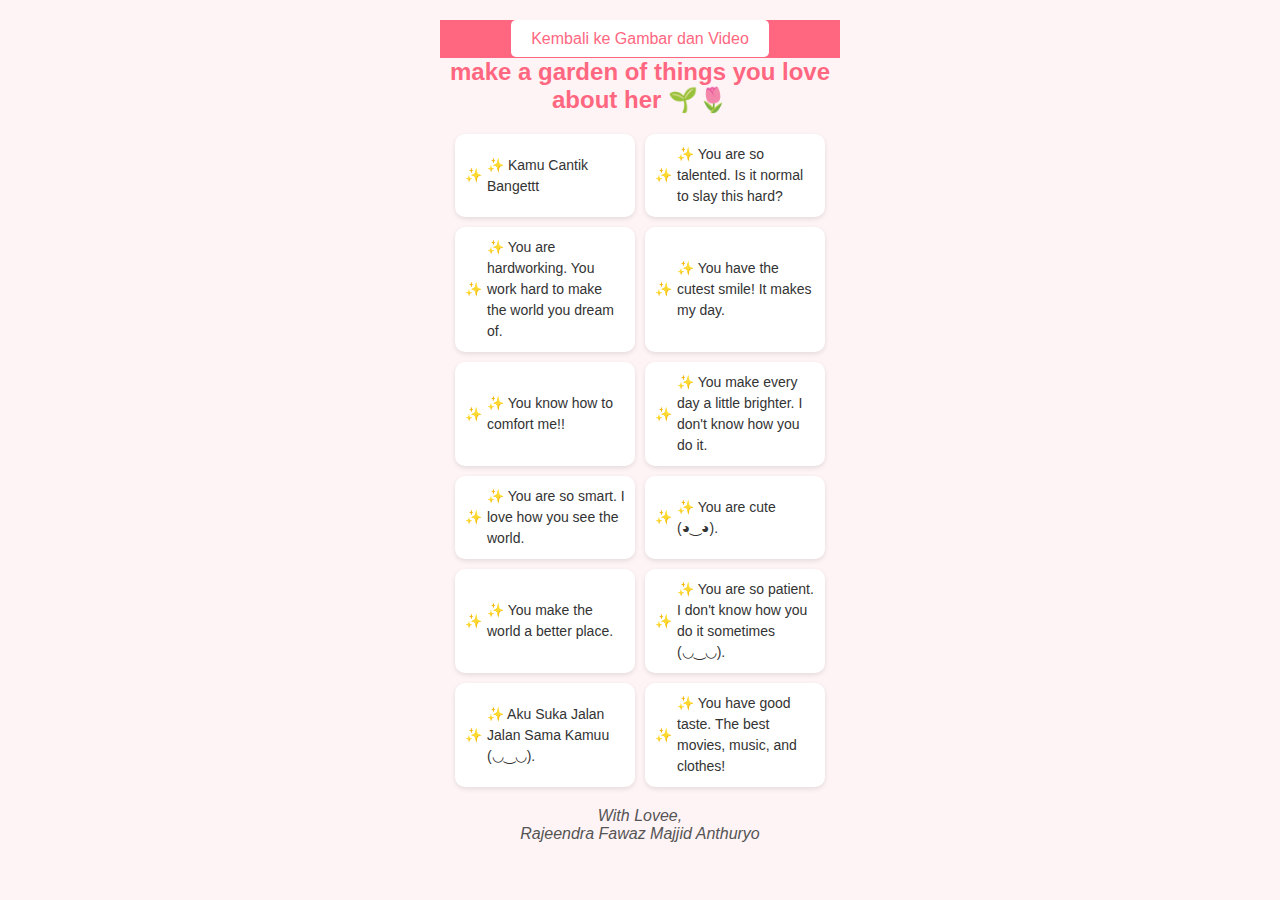
<file: kartu.html>
<!DOCTYPE html>
<html lang="en">
<head>
    <meta charset="UTF-8">
    <meta name="viewport" content="width=device-width, initial-scale=1.0">
    <title>Love Garden - Hal-Hal yang Disukai</title>
    <link rel="stylesheet" href="asset/style.css">
</head>
<body>
    <div class="container">
        <!-- Tombol sticky di bagian atas -->
        <div class="sticky-nav">
            <a href="index.html" class="btn">Kembali ke Gambar dan Video</a>
        </div>

        <!-- Teks utama -->
        <h1>make a garden of things you love about her 🌱🌷</h1>
        
        <!-- Kartu-kartu berisi hal-hal yang disukai -->
        <div class="card-container">
            <div class="card">✨ Kamu Cantik Bangettt</div>
            <div class="card">✨ You are so talented. Is it normal to slay this hard?</div>
            <div class="card">✨ You are hardworking. You work hard to make the world you dream of.</div>
            <div class="card">✨ You have the cutest smile! It makes my day.</div>
            <div class="card">✨ You know how to comfort me!!</div>
            <div class="card">✨ You make every day a little brighter. I don't know how you do it.</div>
            <div class="card">✨ You are so smart. I love how you see the world.</div>
            <div class="card">✨ You are cute (◕‿◕).</div>
            <div class="card">✨ You make the world a better place.</div>
            <div class="card">✨ You are so patient. I don't know how you do it sometimes (◡‿◡).</div>
            <div class="card">✨ Aku Suka Jalan Jalan Sama Kamuu (◡‿◡).</div>
            <div class="card">✨ You have good taste. The best movies, music, and clothes!</div>
        </div>
    </div>

    <!-- Signature section -->
    <footer>
        <p>With Lovee,</p>
        <p>Rajeendra Fawaz Majjid Anthuryo</p>
    </footer>
</body>
</html>
</file>
<file: asset/style.css>
* {
    margin: 0;
    padding: 0;
    box-sizing: border-box;
}

body {
    font-family: 'Arial', sans-serif;
    background-color: #fff4f5;
    display: flex;
    justify-content: center;
    align-items: center;
    flex-direction: column;
    padding: 20px;
}

/* Container utama */
.container {
    text-align: center;
    max-width: 400px;
}

/* Sticky navigation */
.sticky-nav {
    position: -webkit-sticky; /* Safari */
    position: sticky;
    top: 0;
    background-color: #ff6781;
    padding: 10px;
    z-index: 1000;
    width: 100%;
}

.sticky-nav .btn {
    padding: 10px 20px;
    background-color: #fff;
    color: #ff6781;
    border: none;
    border-radius: 5px;
    text-decoration: none;
    font-size: 16px;
    cursor: pointer;
}

.sticky-nav .btn:hover {
    background-color: #ff4971;
    color: #fff;
}

/* Bagian gambar */
.image-container {
    margin-bottom: 20px;
}

.image-container img {
    max-width: 100%;
    border-radius: 10px;
    object-fit: cover;
}

/* Bagian video */
.video-container {
    margin-bottom: 30px;
}

.video-container video {
    max-width: 100%;
    border-radius: 10px;
}

/* Judul utama */
h1 {
    font-size: 24px;
    font-weight: bold;
    color: #ff6781;
    margin-bottom: 20px;
}

/* Kartu-kartu */
.card-container {
    display: flex;
    flex-wrap: wrap;
    gap: 10px;
    justify-content: center;
}

.card {
    background-color: #fff;
    border-radius: 10px;
    box-shadow: 0 2px 5px rgba(0, 0, 0, 0.1);
    padding: 10px;
    font-size: 14px;
    line-height: 1.5;
    color: #333;
    flex: 1 1 calc(50% - 20px);
    max-width: 180px;
    text-align: left;
    display: flex;
    align-items: center;
    justify-content: center;
    min-height: 80px;
}

.card::before {
    content: '✨';
    margin-right: 5px;
}

/* Responsif untuk layar lebih kecil */
@media (max-width: 400px) {
    .card {
        flex: 1 1 calc(100% - 20px);
    }
}

footer {
    text-align: center;
    margin-top: 20px;
    font-style: italic;
    color: #555;
}
</file>
